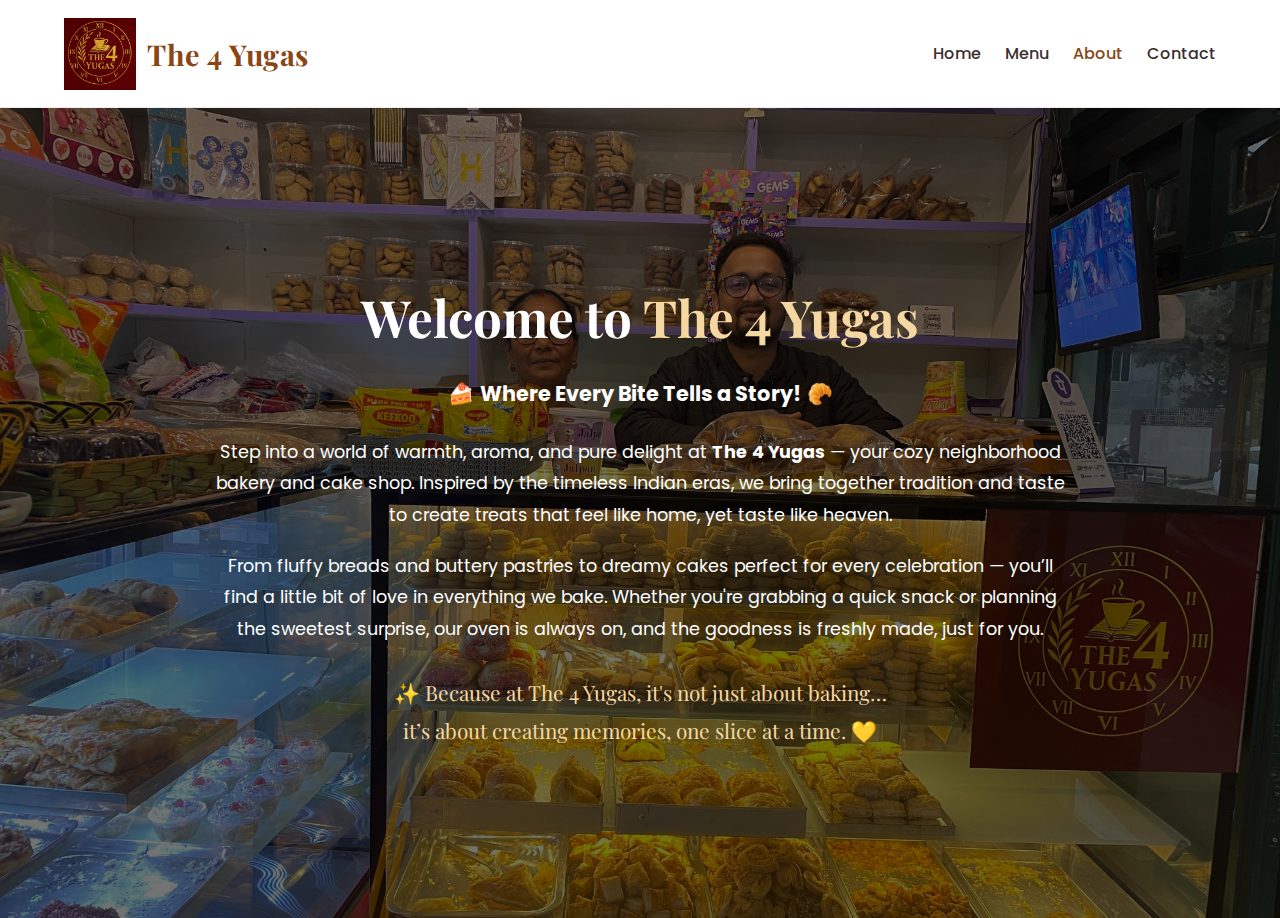
<file: about.html>
<!DOCTYPE html>
<html lang="en">
<head>
    <meta charset="UTF-8">
    <meta name="viewport" content="width=device-width, initial-scale=1.0">
    <title>About Us | The 4 Yugas</title>

    <link href="https://fonts.googleapis.com/css2?family=Playfair+Display:wght@500;700&family=Poppins:wght@300;400;500&display=swap" rel="stylesheet">
    <link rel="stylesheet" href="css/style.css">
</head>
<body>

<!-- ================= HEADER ================= -->
<header>
    <div class="container header-container">
        <div class="logo">
            <a href="index.html" class="logo-wrap">
                <img src="images/logo.png" alt="The 4 Yugas">
                <span class="brand-name">The 4 Yugas</span>
            </a>
        </div>
        <nav>
            <ul class="nav-links">
                <li><a href="index.html">Home</a></li>
                <li><a href="menu.html">Menu</a></li>
                <li><a href="about.html" class="active">About</a></li>
                <li><a href="contact.html">Contact</a></li>
            </ul>
        </nav>
    </div>
</header>

<!-- ================= ABOUT SLIDESHOW ================= -->
<section class="about-hero">

    <!-- Slideshow -->
    <div class="about-slideshow">
        <img src="images/About_1.jpeg" class="about-slide active">
        <img src="images/About_2.jpeg" class="about-slide">
        <img src="images/About_3.jpeg" class="about-slide">
    </div>

    <!-- Dark overlay -->
    <div class="about-overlay"></div>

    <!-- Text content -->
    <div class="about-hero-content">
        <h1>Welcome to <span>The 4 Yugas</span></h1>

        <p class="intro">
            🍰 <strong>Where Every Bite Tells a Story!</strong> 🥐
        </p>

        <p>
            Step into a world of warmth, aroma, and pure delight at <strong>The 4 Yugas</strong> —
            your cozy neighborhood bakery and cake shop. Inspired by the timeless Indian eras,
            we bring together tradition and taste to create treats that feel like home,
            yet taste like heaven.
        </p>

        <p>
            From fluffy breads and buttery pastries to dreamy cakes perfect for every celebration —
            you’ll find a little bit of love in everything we bake.
            Whether you're grabbing a quick snack or planning the sweetest surprise,
            our oven is always on, and the goodness is freshly made, just for you.
        </p>

        <p class="highlight">
            ✨ Because at The 4 Yugas, it's not just about baking…  
            <br>it’s about creating memories, one slice at a time. 💛
        </p>
    </div>

</section>
<script src="js/script.js"></script>
</body>
</html>

</body>
</html>
</file>
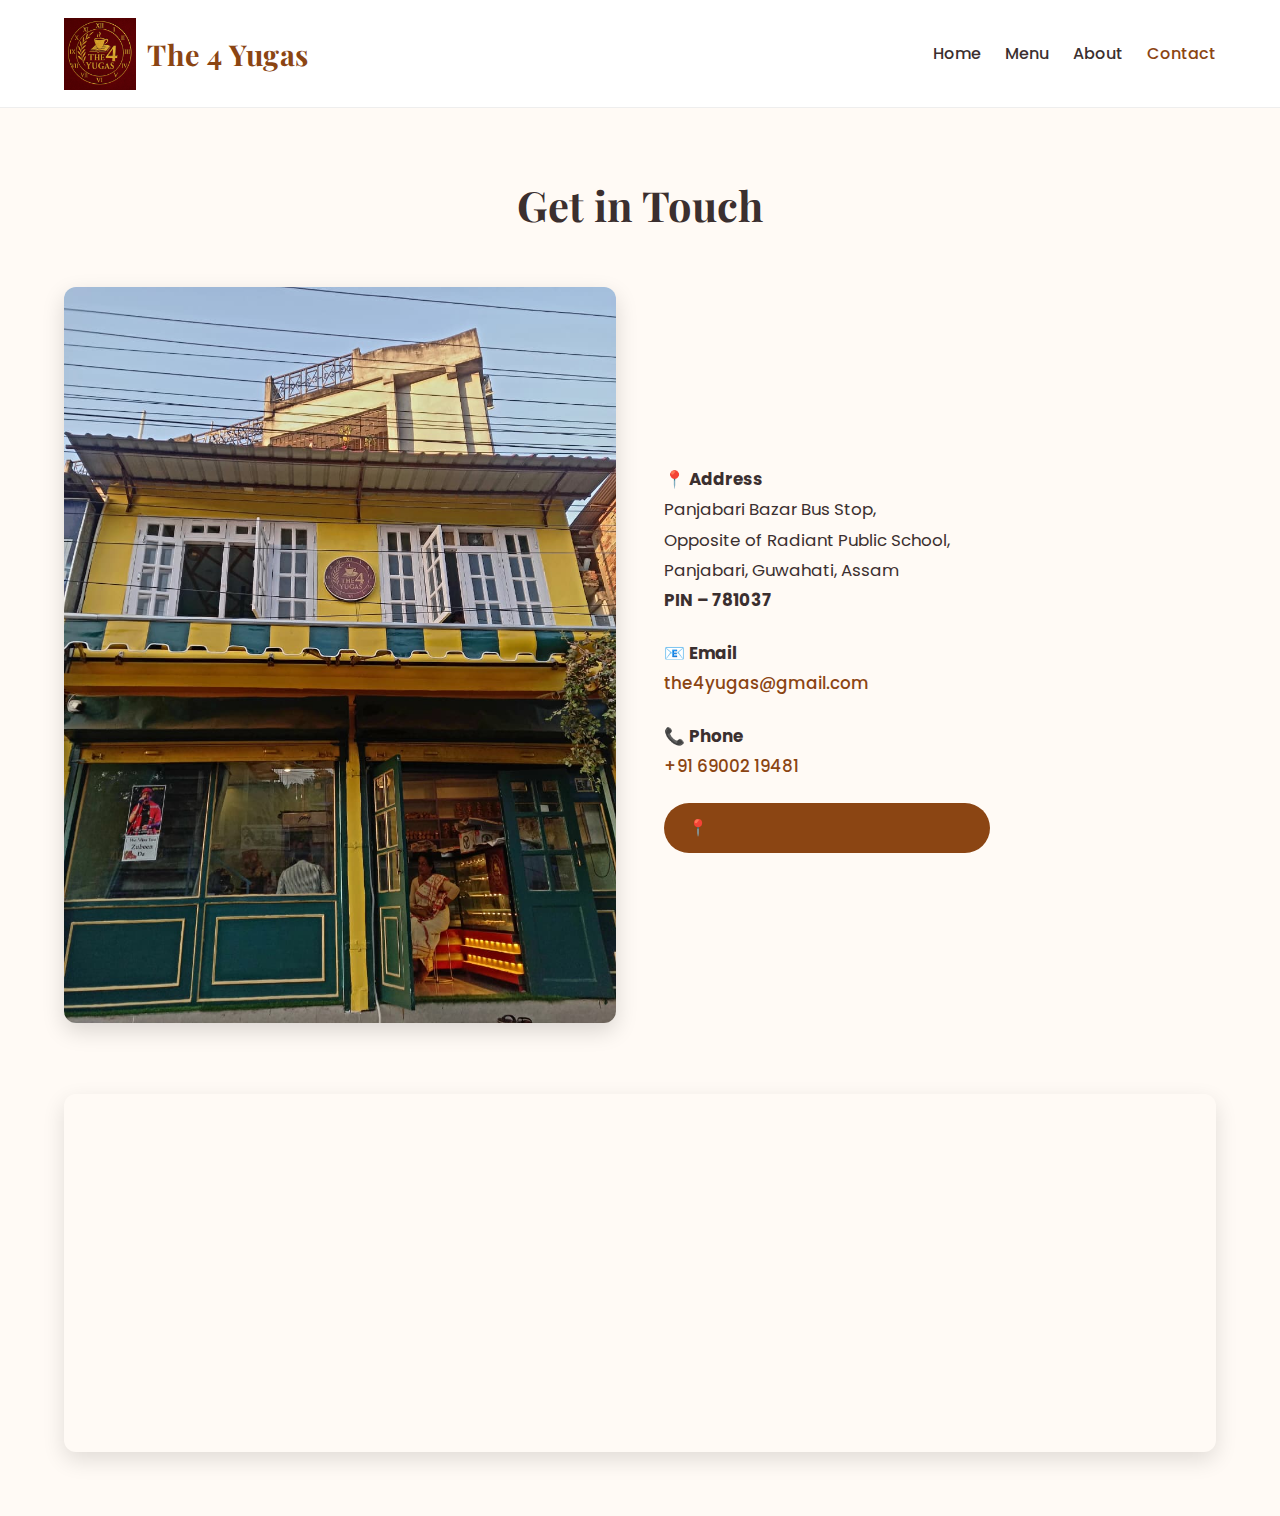
<file: contact.html>
<!DOCTYPE html>
<html lang="en">
<head>
    <meta charset="UTF-8">
    <meta name="viewport" content="width=device-width, initial-scale=1.0">
    <title>Contact Us | The 4 Yugas</title>

    <link href="https://fonts.googleapis.com/css2?family=Playfair+Display:wght@500;700&family=Poppins:wght@300;400;500&display=swap" rel="stylesheet">
    <link rel="stylesheet" href="css/style.css">
</head>
<body>

<!-- ================= HEADER ================= -->
<header>
    <div class="container header-container">
        <div class="logo">
            <a href="index.html" class="logo-wrap">
                <img src="images/logo.png" alt="The 4 Yugas">
                <span class="brand-name">The 4 Yugas</span>
            </a>
        </div>
        <nav>
            <ul class="nav-links">
                <li><a href="index.html">Home</a></li>
                <li><a href="menu.html">Menu</a></li>
                <li><a href="about.html">About</a></li>
                <li><a href="contact.html" class="active">Contact</a></li>
            </ul>
        </nav>
    </div>
</header>

<!-- ================= CONTACT SECTION ================= -->
<section class="contact-page">
    <div class="container">

        <h1>Get in Touch</h1>

        <div class="contact-grid">

            <!-- Image -->
            <div class="contact-image">
                <img src="images/Contact_1.jpeg" alt="The 4 Yugas Bakery Shop">
            </div>

            <!-- Details -->
            <div class="contact-details">
                <p>
                    <strong>📍 Address</strong><br>
                    Panjabari Bazar Bus Stop,<br>
                    Opposite of Radiant Public School,<br>
                    Panjabari, Guwahati, Assam<br>
                    <strong>PIN – 781037</strong>
                </p>

                <p>
                    <strong>📧 Email</strong><br>
                    <a href="mailto:the4yugas@gmail.com">the4yugas@gmail.com</a>
                </p>

                <p>
                    <strong>📞 Phone</strong><br>
                    <a href="tel:6900219481">+91 69002 19481</a>
                </p>

                <a 
                    href="https://www.google.com/maps/dir//Bus+Stop,+Bazar,+Panjabari+Rd,+opposite+of+Radiant+Public+School,+Bagharbari,+Guwahati,+Amsing,+Assam+781037/@26.1430486,91.7028829,12z/data=!4m8!4m7!1m0!1m5!1m1!1s0x375af7a40fb92d09:0xd859dfe083e07b4!2m2!1d91.8325156!2d26.1332965"
                    target="_blank"
                    class="btn"
                >
                    📍 Get Directions on Google Maps
                </a>
            </div>

        </div>

        <!-- Map Embed -->
        <div class="map-section">
            <iframe
                src="https://www.google.com/maps?q=Panjabari+Bazar+Bus+Stop+Guwahati&output=embed"
                width="100%"
                height="350"
                style="border:0;"
                allowfullscreen=""
                loading="lazy">
            </iframe>
        </div>

    </div>
</section>

</body>
</html>
</file>
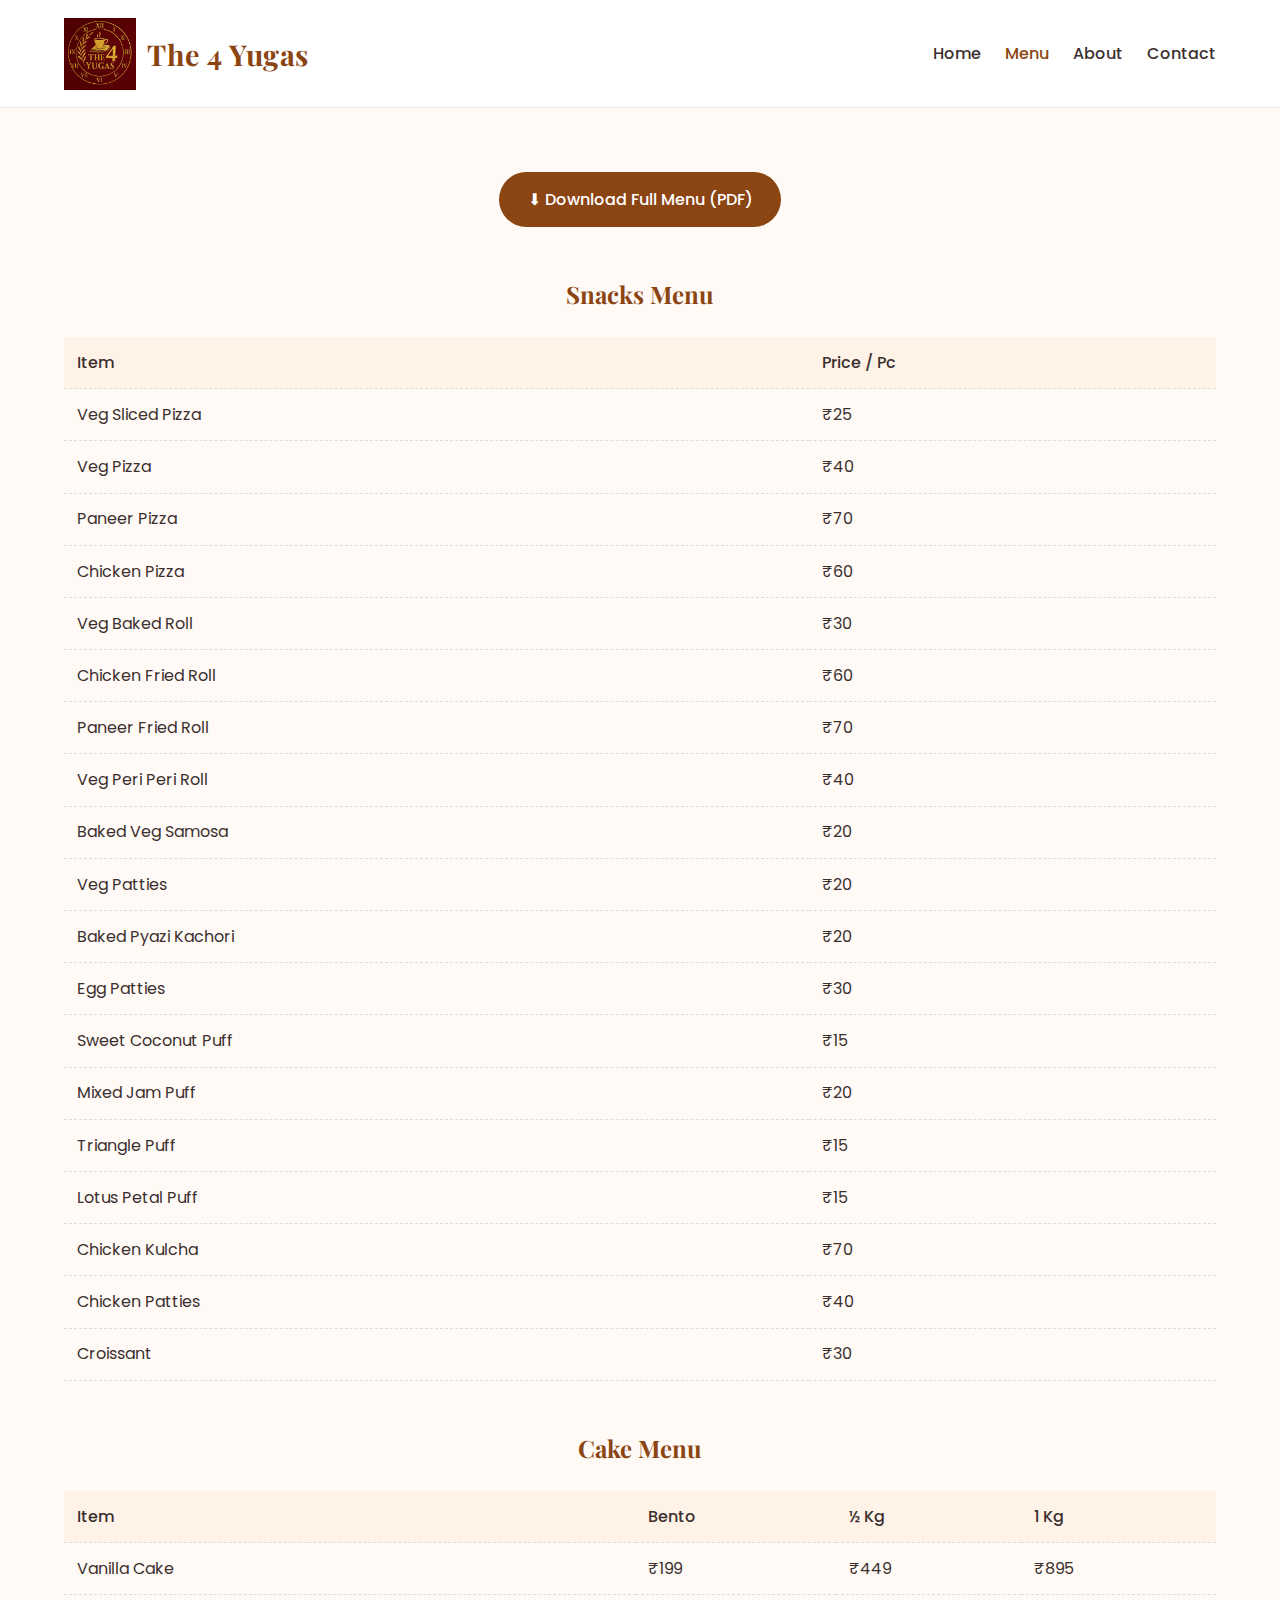
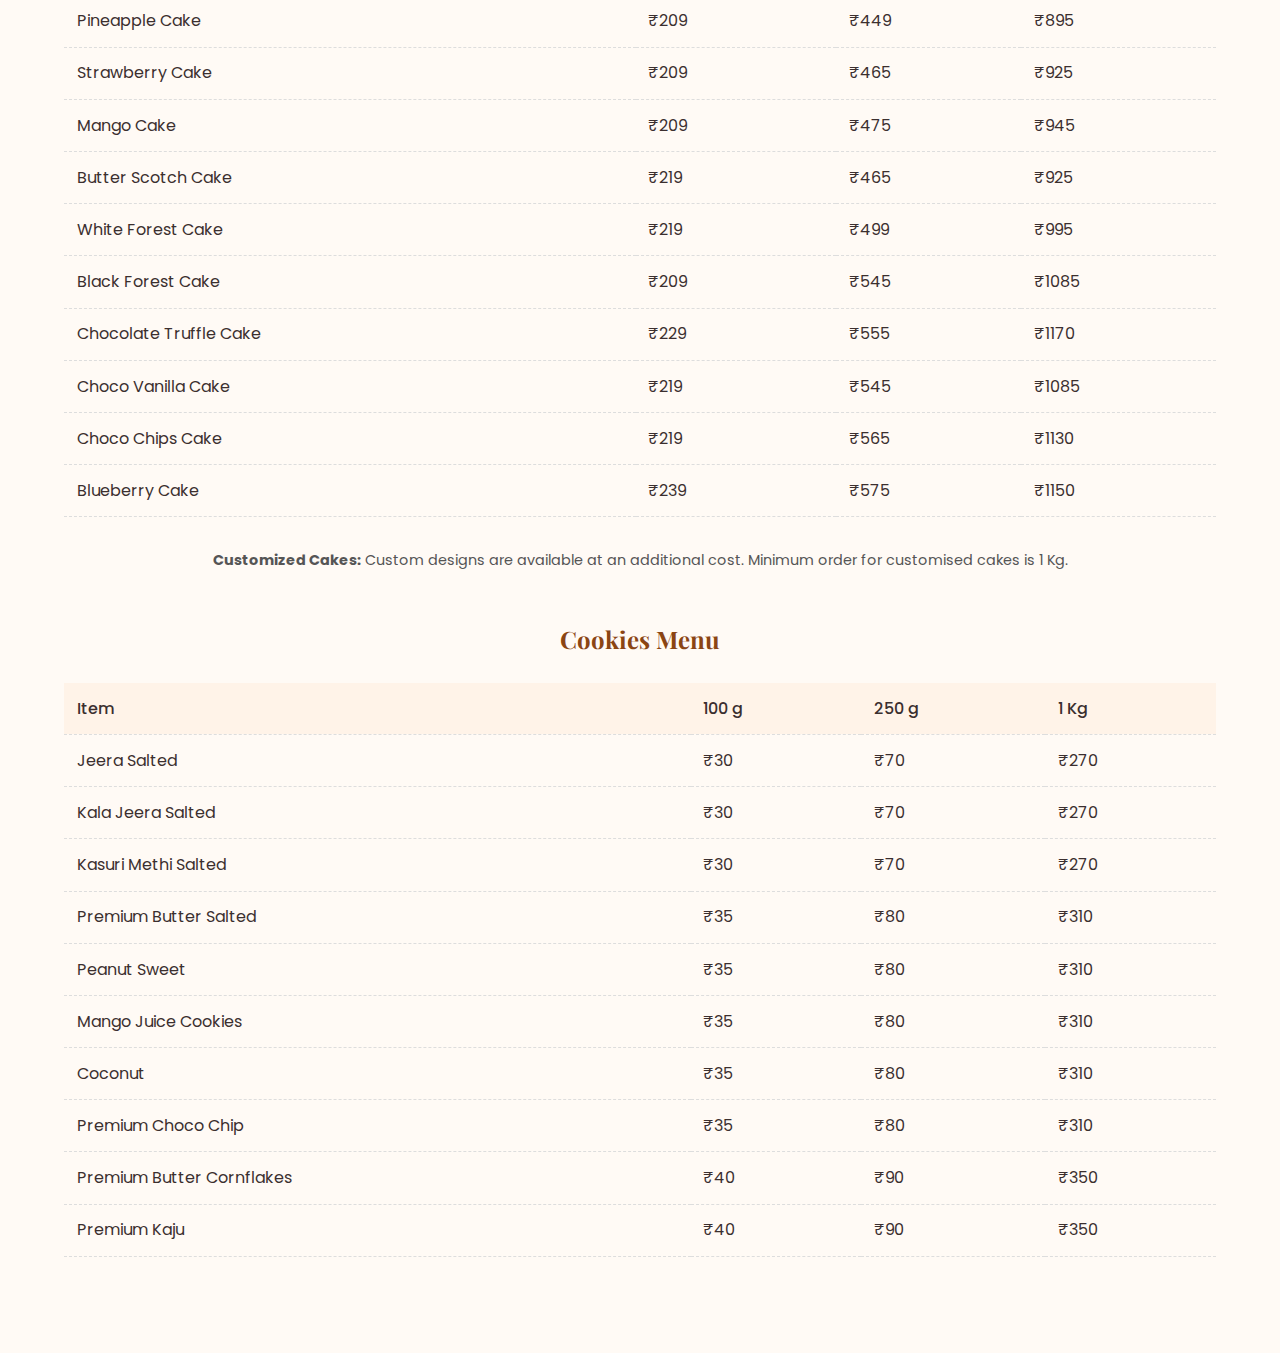
<file: menu.html>
<!DOCTYPE html>
<html lang="en">
<head>
    <meta charset="UTF-8">
    <meta name="viewport" content="width=device-width, initial-scale=1.0">
    <title>Menu | The 4 Yugas</title>

    <link href="https://fonts.googleapis.com/css2?family=Playfair+Display:wght@500;700&family=Poppins:wght@300;400;500&display=swap" rel="stylesheet">
    <link rel="stylesheet" href="css/style.css">
</head>
<body>

<!-- ================= HEADER ================= -->
<header>
    <div class="container header-container">
<div class="logo">
    <a href="index.html" class="logo-wrap">
        <img src="images/logo.png" alt="The 4 Yugas">
        <span class="brand-name">The 4 Yugas</span>
    </a>
</div>
        <nav>
            <ul class="nav-links">
                <li><a href="index.html">Home</a></li>
                <li><a href="menu.html" class="active">Menu</a></li>
                <li><a href="about.html">About</a></li>
                <li><a href="contact.html">Contact</a></li>
            </ul>
        </nav>
    </div>
</header>

<!-- ================= MENU PAGE ================= -->
<section class="menu-page">
    <div class="container">

<!-- ================= DOWNLOAD MENU ================= -->
<div class="menu-download">
    <a href="menu/4Y_Menu.pdf" download class="btn">
        ⬇ Download Full Menu (PDF)
    </a>
</div>

        <!-- Snacks Menu -->
        <h2>Snacks Menu</h2>
        <table class="menu-table">
            <tr><th>Item</th><th>Price / Pc</th></tr>
            <tr><td>Veg Sliced Pizza</td><td>₹25</td></tr>
            <tr><td>Veg Pizza</td><td>₹40</td></tr>
            <tr><td>Paneer Pizza</td><td>₹70</td></tr>
            <tr><td>Chicken Pizza</td><td>₹60</td></tr>
            <tr><td>Veg Baked Roll</td><td>₹30</td></tr>
            <tr><td>Chicken Fried Roll</td><td>₹60</td></tr>
            <tr><td>Paneer Fried Roll</td><td>₹70</td></tr>
            <tr><td>Veg Peri Peri Roll</td><td>₹40</td></tr>
            <tr><td>Baked Veg Samosa</td><td>₹20</td></tr>
            <tr><td>Veg Patties</td><td>₹20</td></tr>
            <tr><td>Baked Pyazi Kachori</td><td>₹20</td></tr>
            <tr><td>Egg Patties</td><td>₹30</td></tr>
            <tr><td>Sweet Coconut Puff</td><td>₹15</td></tr>
            <tr><td>Mixed Jam Puff</td><td>₹20</td></tr>
            <tr><td>Triangle Puff</td><td>₹15</td></tr>
            <tr><td>Lotus Petal Puff</td><td>₹15</td></tr>
            <tr><td>Chicken Kulcha</td><td>₹70</td></tr>
            <tr><td>Chicken Patties</td><td>₹40</td></tr>
            <tr><td>Croissant</td><td>₹30</td></tr>
        </table>

        <!-- Cake Menu -->
        <h2>Cake Menu</h2>
        <table class="menu-table">
            <tr>
                <th>Item</th>
                <th>Bento</th>
                <th>½ Kg</th>
                <th>1 Kg</th>
            </tr>

            <tr><td>Vanilla Cake</td><td>₹199</td><td>₹449</td><td>₹895</td></tr>
            <tr><td>Pineapple Cake</td><td>₹209</td><td>₹449</td><td>₹895</td></tr>
            <tr><td>Strawberry Cake</td><td>₹209</td><td>₹465</td><td>₹925</td></tr>
            <tr><td>Mango Cake</td><td>₹209</td><td>₹475</td><td>₹945</td></tr>
            <tr><td>Butter Scotch Cake</td><td>₹219</td><td>₹465</td><td>₹925</td></tr>
            <tr><td>White Forest Cake</td><td>₹219</td><td>₹499</td><td>₹995</td></tr>
            <tr><td>Black Forest Cake</td><td>₹209</td><td>₹545</td><td>₹1085</td></tr>
            <tr><td>Chocolate Truffle Cake</td><td>₹229</td><td>₹555</td><td>₹1170</td></tr>
            <tr><td>Choco Vanilla Cake</td><td>₹219</td><td>₹545</td><td>₹1085</td></tr>
            <tr><td>Choco Chips Cake</td><td>₹219</td><td>₹565</td><td>₹1130</td></tr>
            <tr><td>Blueberry Cake</td><td>₹239</td><td>₹575</td><td>₹1150</td></tr>
        </table>

        <p class="menu-note">
            <strong>Customized Cakes:</strong> Custom designs are available at an additional cost.  
            Minimum order for customised cakes is 1 Kg.
        </p>

        <!-- Cookies Menu -->
        <h2>Cookies Menu</h2>
        <table class="menu-table">
            <tr>
                <th>Item</th>
                <th>100 g</th>
                <th>250 g</th>
                <th>1 Kg</th>
            </tr>

            <tr><td>Jeera Salted</td><td>₹30</td><td>₹70</td><td>₹270</td></tr>
            <tr><td>Kala Jeera Salted</td><td>₹30</td><td>₹70</td><td>₹270</td></tr>
            <tr><td>Kasuri Methi Salted</td><td>₹30</td><td>₹70</td><td>₹270</td></tr>
            <tr><td>Premium Butter Salted</td><td>₹35</td><td>₹80</td><td>₹310</td></tr>
            <tr><td>Peanut Sweet</td><td>₹35</td><td>₹80</td><td>₹310</td></tr>
            <tr><td>Mango Juice Cookies</td><td>₹35</td><td>₹80</td><td>₹310</td></tr>
            <tr><td>Coconut</td><td>₹35</td><td>₹80</td><td>₹310</td></tr>
            <tr><td>Premium Choco Chip</td><td>₹35</td><td>₹80</td><td>₹310</td></tr>
            <tr><td>Premium Butter Cornflakes</td><td>₹40</td><td>₹90</td><td>₹350</td></tr>
            <tr><td>Premium Kaju</td><td>₹40</td><td>₹90</td><td>₹350</td></tr>
        </table>

    </div>
</section>

</body>
</html>
</file>
<file: css/style.css>
/* =========================
   GLOBAL STYLES
========================= */
* {
    margin: 0;
    padding: 0;
    box-sizing: border-box;
}

body {
    font-family: 'Poppins', sans-serif;
    color: #3b2f2f;
    line-height: 1.6;
    background-color: #fffaf5;
}

.container {
    width: 90%;
    max-width: 1200px;
    margin: auto;
}

/* =========================
   HEADER & NAVBAR
========================= */
header {
    background-color: #ffffff;
    border-bottom: 1px solid #eee;
    position: sticky;
    top: 0;
    z-index: 1000;
}

/* Header layout */
.header-container {
    display: flex;
    justify-content: space-between;
    align-items: center;
    padding: 0.8rem 0;
}

/* Logo container */
.logo a {
    display: flex;
    align-items: center;
    padding: 0.3rem 0;
}

/* Logo image */
.logo img {
    height: 72px;        /* increased from 55px */
    width: auto;
    display: block;
}

/* Navigation */
.nav-links {
    list-style: none;
    display: flex;
    gap: 1.5rem;
}

.nav-links a {
    text-decoration: none;
    color: #3b2f2f;
    font-weight: 500;
    transition: color 0.3s ease;
}

.nav-links a:hover,
.nav-links a.active {
    color: #8b4513;
}

/* =========================
   LOGO + BRAND NAME
========================= */
.logo-wrap {
    display: flex;
    align-items: center;
    gap: 0.7rem;
    text-decoration: none;
}

.logo img {
    height: 72px;
    width: auto;
    display: block;
}

.brand-name {
    font-family: 'Playfair Display', serif;
    font-size: 1.8rem;
    font-weight: 700;
    color: #8b4513;           /* matches bakery palette */
    letter-spacing: 0.5px;
    white-space: nowrap;
}



/* =========================
   HERO SECTION
========================= */
.hero {
    height: 80vh;
    background: linear-gradient(
        rgba(0, 0, 0, 0.4),
        rgba(0, 0, 0, 0.4)
    ),
    url("../images/hero.jpg") center/cover no-repeat;
    display: flex;
    align-items: center;
    justify-content: center;
    text-align: center;
}

.hero-content {
    color: #ffffff;
    max-width: 700px;
}

.hero h2 {
    font-family: 'Playfair Display', serif;
    font-size: 3rem;
    margin-bottom: 1rem;
}

.hero p {
    font-size: 1.1rem;
    margin-bottom: 2rem;
}

/* =========================
   BUTTONS
========================= */
.btn {
    display: inline-block;
    background-color: #8b4513;
    color: #ffffff;
    padding: 0.75rem 1.5rem;
    text-decoration: none;
    border-radius: 30px;
    font-weight: 500;
    transition: background-color 0.3s ease;
}

.btn:hover {
    background-color: #6f3610;
}

/* =========================
   FEATURES SECTION
========================= */
.features {
    padding: 4rem 0;
    background-color: #fff3e8;
}

.features .container {
    display: grid;
    grid-template-columns: repeat(auto-fit, minmax(250px, 1fr));
    gap: 2rem;
    text-align: center;
}

.feature h3 {
    font-family: 'Playfair Display', serif;
    margin-bottom: 0.5rem;
    color: #8b4513;
}

.feature p {
    font-size: 0.95rem;
}

/* =========================
   BESTSELLERS
========================= */
.bestsellers {
    padding: 4rem 0;
    background-color: #ffffff;
}

.bestsellers h2 {
    text-align: center;
    font-family: 'Playfair Display', serif;
    margin-bottom: 2.5rem;
    color: #8b4513;
}

.product-grid {
    display: grid;
    grid-template-columns: repeat(auto-fit, minmax(250px, 1fr));
    gap: 2rem;
}

.product-card {
    background-color: #fffaf5;
    border-radius: 10px;
    overflow: hidden;
    box-shadow: 0 5px 15px rgba(0, 0, 0, 0.08);
    transition: transform 0.3s ease;
    text-align: center;
}

.product-card:hover {
    transform: translateY(-5px);
}

.product-card img {
    width: 100%;
    height: 200px;
    object-fit: cover;
}

.product-card h4 {
    margin: 1rem 0 0.5rem;
    font-family: 'Playfair Display', serif;
}

.product-card p {
    padding-bottom: 1.2rem;
    font-size: 0.9rem;
}

/* =========================
   CALL TO ACTION
========================= */
.cta {
    padding: 4rem 0;
    background-color: #8b4513;
    color: #ffffff;
    text-align: center;
}

.cta h2 {
    font-family: 'Playfair Display', serif;
    margin-bottom: 1rem;
}

.cta p {
    margin-bottom: 1.5rem;
}

/* =========================
   FOOTER
========================= */
footer {
    background-color: #2c1e1e;
    color: #ffffff;
}

.footer-container {
    display: grid;
    grid-template-columns: repeat(auto-fit, minmax(250px, 1fr));
    gap: 2rem;
    padding: 3rem 0;
}

.footer-container h3,
.footer-container h4 {
    font-family: 'Playfair Display', serif;
    margin-bottom: 0.8rem;
}

.footer-container p {
    font-size: 0.9rem;
    opacity: 0.9;
}

.footer-bottom {
    text-align: center;
    padding: 1rem 0;
    background-color: #1f1414;
    font-size: 0.85rem;
}

/* =========================
   RESPONSIVE DESIGN
========================= */
@media (max-width: 768px) {
    .hero h2 {
        font-size: 2.2rem;
    }

    .nav-links {
        gap: 1rem;
    }
}

/* =========================
   MENU PAGE
========================= */
.menu-page {
    padding: 4rem 0;
}

.menu-page h2 {
    font-family: 'Playfair Display', serif;
    color: #8b4513;
    margin: 3rem 0 1.5rem;
    text-align: center;
}

.menu-table {
    width: 100%;
    border-collapse: collapse;
    margin-bottom: 2rem;
    background-color: #fffaf5;
}

.menu-table th,
.menu-table td {
    padding: 0.8rem;
    border-bottom: 1px dashed #ddd;
    text-align: left;
}

.menu-table th {
    background-color: #fff3e8;
    font-weight: 500;
}

.menu-note {
    font-size: 0.9rem;
    text-align: center;
    color: #555;
}

/* =========================
   MENU DOWNLOAD
========================= */
.menu-download {
    text-align: center;
    margin-bottom: 2.5rem;
}

.menu-download .btn {
    font-size: 1rem;
    padding: 0.9rem 1.8rem;
}

/* =========================
   HERO SLIDESHOW
========================= */
.hero {
    position: relative;
    height: 85vh;
    overflow: hidden;
}

/* Slideshow container */
.slideshow {
    position: absolute;
    inset: 0;
    z-index: 1;
}

/* Slides */
.slide {
    position: absolute;
    inset: 0;
    width: 100%;
    height: 100%;
    object-fit: cover;
    opacity: 0;
    transition: opacity 1s ease-in-out;
}

/* Active slide */
.slide.active {
    opacity: 1;
}

/* Dark overlay */
.hero::after {
    content: "";
    position: absolute;
    inset: 0;
    background: rgba(0, 0, 0, 0.45);
    z-index: 2;
}

/* Hero text */
.hero-content {
    position: absolute;
    z-index: 3;
    text-align: center;
    color: #ffffff;
    max-width: 800px;
    width: 100%;
    left: 50%;
    top: 50%;
    transform: translate(-50%, -50%);
    padding: 0 1rem;
}

.hero-content h2 {
    font-family: 'Playfair Display', serif;
    font-size: 3.8rem;      /* increased */
    font-weight: 700;
    margin-bottom: 1.2rem;
}

.hero-content p {
    font-size: 1.3rem;      /* slightly larger */
    margin-bottom: 2.2rem;
}

@media (max-width: 768px) {
    .hero-content h2 {
        font-size: 2.4rem;
    }

    .hero-content p {
        font-size: 1.1rem;
    }
}

/* =========================
   SLIDE CAPTION
========================= */
.slide-caption {
    margin-top: 1.8rem;
    font-family: 'Playfair Display', serif;
    font-size: 1.6rem;
    color: #f5d7a1; /* soft gold */
    letter-spacing: 0.5px;
    opacity: 0;
    transition: opacity 0.8s ease;
}

/* Caption visible */
.slide-caption.show {
    opacity: 1;
}

/* Mobile */
@media (max-width: 768px) {
    .slide-caption {
        font-size: 1.2rem;
    }
}

.product-card h4 {
    color: #3b2f2f;
    font-size: 1.1rem;
}

.product-card p {
    color: #555;
}

@media (max-width: 768px) {
    .logo img {
        height: 58px;
    }

    .brand-name {
        font-size: 1.4rem;
    }
}

/* =========================
   ABOUT PAGE
========================= */
.about-page {
    padding: 4rem 0;
    background-color: #fffaf5;
}

.about-header h1 {
    text-align: center;
    font-family: 'Playfair Display', serif;
    font-size: 2.8rem;
    margin-bottom: 3rem;
    color: #3b2f2f;
}

.about-header span {
    color: #8b4513;
}

/* Layout */
.about-content {
    display: grid;
    grid-template-columns: 1.1fr 1fr;
    gap: 3rem;
    align-items: center;
}

/* Text */
.about-text p {
    font-size: 1.05rem;
    margin-bottom: 1.2rem;
    color: #444;
    line-height: 1.8;
}

.about-highlight {
    font-family: 'Playfair Display', serif;
    font-size: 1.2rem;
    color: #8b4513;
    margin-top: 2rem;
}

/* Images */
.about-images {
    display: grid;
    grid-template-columns: 1fr;
    gap: 1.2rem;
}

.about-images img {
    width: 100%;
    border-radius: 10px;
    object-fit: cover;
    box-shadow: 0 6px 18px rgba(0,0,0,0.12);
}

/* Responsive */
@media (max-width: 900px) {
    .about-content {
        grid-template-columns: 1fr;
    }

    .about-header h1 {
        font-size: 2.2rem;
    }
}

/* =========================
   ABOUT HERO SLIDESHOW
========================= */
.about-hero {
    position: relative;
    height: 90vh;
    overflow: hidden;
}

/* Slideshow */
.about-slideshow {
    position: absolute;
    inset: 0;
    z-index: 1;
}

.about-slide {
    position: absolute;
    inset: 0;
    width: 100%;
    height: 100%;
    object-fit: cover;
    opacity: 0;
    transition: opacity 1.2s ease-in-out;
}

.about-slide.active {
    opacity: 1;
}

/* Overlay */
.about-overlay {
    position: absolute;
    inset: 0;
    background: rgba(0, 0, 0, 0.55);
    z-index: 2;
}

/* Text content */
.about-hero-content {
    position: relative;
    z-index: 3;
    max-width: 900px;
    margin: auto;
    top: 50%;
    transform: translateY(-50%);
    text-align: center;
    padding: 0 1.2rem;
    color: #fff;
}

.about-hero-content h1 {
    font-family: 'Playfair Display', serif;
    font-size: 3.2rem;
    margin-bottom: 1rem;
}

.about-hero-content h1 span {
    color: #f5d7a1;
}

.about-hero-content p {
    font-size: 1.1rem;
    line-height: 1.8;
    margin-bottom: 1.2rem;
}

.about-hero-content .intro {
    font-size: 1.3rem;
    margin-bottom: 1.5rem;
}

.about-hero-content .highlight {
    font-family: 'Playfair Display', serif;
    font-size: 1.3rem;
    margin-top: 1.8rem;
    color: #f5d7a1;
}

/* Responsive */
@media (max-width: 768px) {
    .about-hero {
        height: auto;
        padding: 5rem 0;
    }

    .about-hero-content h1 {
        font-size: 2.2rem;
    }

    .about-hero-content p {
        font-size: 1rem;
    }
}

/* =========================
   CONTACT PAGE
========================= */
.contact-page {
    padding: 4rem 0;
    background-color: #fffaf5;
}

.contact-page h1 {
    text-align: center;
    font-family: 'Playfair Display', serif;
    font-size: 2.6rem;
    margin-bottom: 3rem;
    color: #3b2f2f;
}

/* Layout */
.contact-grid {
    display: grid;
    grid-template-columns: 1fr 1fr;
    gap: 3rem;
    align-items: center;
}

/* Image */
.contact-image img {
    width: 100%;
    border-radius: 12px;
    box-shadow: 0 8px 22px rgba(0,0,0,0.15);
}

/* Details */
.contact-details p {
    font-size: 1.05rem;
    margin-bottom: 1.4rem;
    line-height: 1.8;
}

.contact-details a {
    color: #8b4513;
    text-decoration: none;
    font-weight: 500;
}

.contact-details a:hover {
    text-decoration: underline;
}

/* Map */
.map-section {
    margin-top: 4rem;
    border-radius: 12px;
    overflow: hidden;
    box-shadow: 0 8px 22px rgba(0,0,0,0.12);
}

/* Responsive */
@media (max-width: 900px) {
    .contact-grid {
        grid-template-columns: 1fr;
    }

    .contact-page h1 {
        font-size: 2.2rem;
    }
}
</file>
